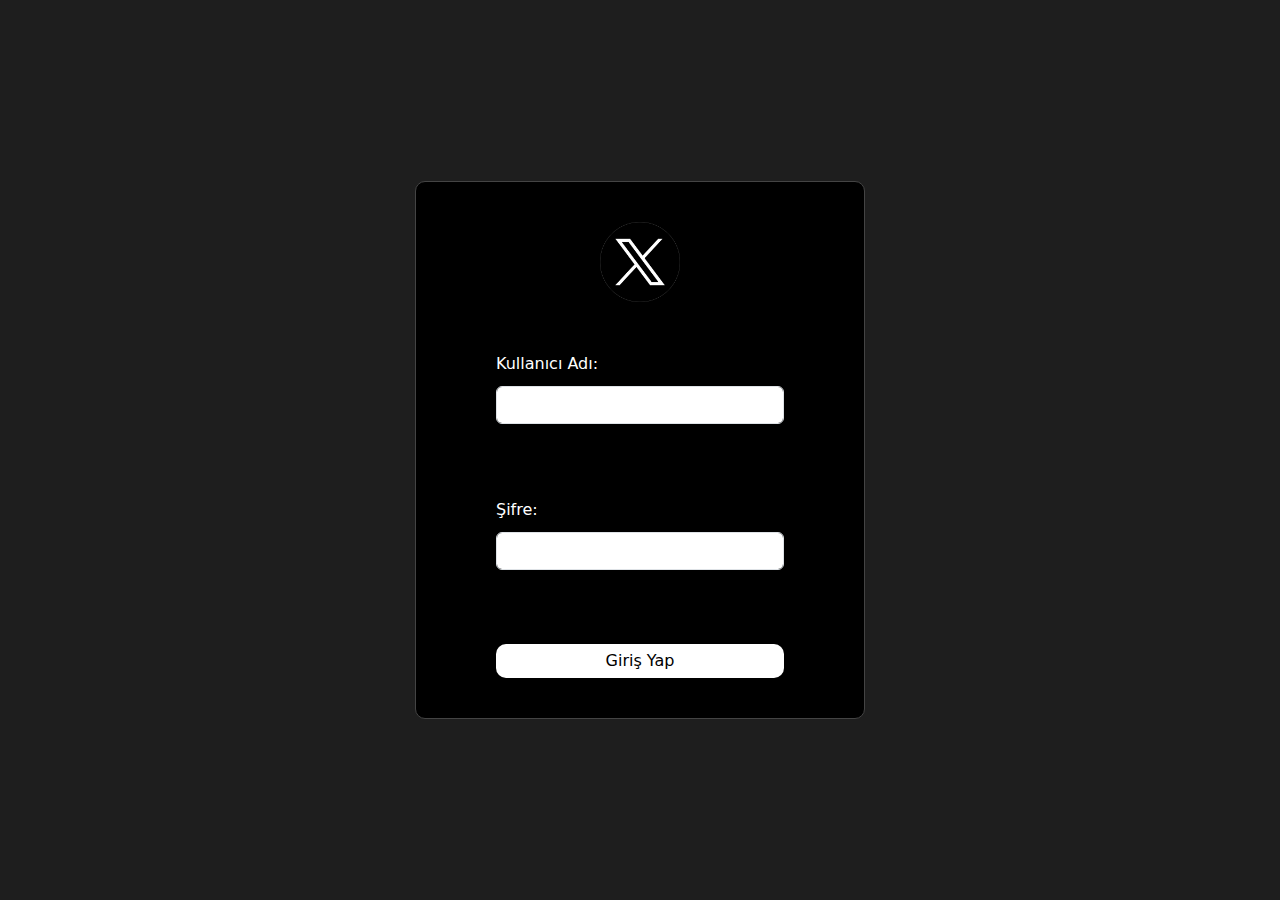
<file: auth.html>
<!DOCTYPE html>
<html lang="en">
  <head>
    <meta charset="UTF-8" />
    <meta name="viewport" content="width=device-width, initial-scale=1.0" />
    <title>X Clone Giriş Sayfası</title>
    <!-- * Bs Link -->
    <link
      href="https://cdn.jsdelivr.net/npm/bootstrap@5.3.3/dist/css/bootstrap.min.css"
      rel="stylesheet"
      integrity="sha384-QWTKZyjpPEjISv5WaRU9OFeRpok6YctnYmDr5pNlyT2bRjXh0JMhjY6hW+ALEwIH"
      crossorigin="anonymous"
    />
    <!-- * Css Link -->
    <link rel="stylesheet" href="./style/style.css" />
  </head>
  <body class="auth-page">
    <!-- * Form -->
    <form id="login">
      <img src="./images/x-logo .png" alt="" />
      <!-- Name -->
      <div class="name">
        <label>Kullanıcı Adı:</label>
        <input type="text" class="form-control" id="name" />
        <div class="name-warning mt-4">
          <!-- <p class="warning">Kullanıcı adı zorunludur</p> -->
        </div>
      </div>
      <div class="password">
        <label>Şifre:</label>
        <input type="password" class="form-control" id="password" />
        <div class="pass-warning mt-4">
          <!-- <p class="warning">Şifre zorunludur</p> -->
        </div>
      </div>
      <button type="submit" id="auth-login">Giriş Yap</button>
    </form>

    <!-- * Js Bağlantı -->
    <script src="./js/auth.js" type="module"></script>
  </body>
</html>
</file>
<file: style/style.css>
@import url("https://fonts.googleapis.com/css2?family=Poppins:ital,wght@0,100;0,200;0,300;0,400;0,500;0,600;0,700;0,800;0,900;1,100;1,200;1,300;1,400;1,500;1,600;1,700;1,800;1,900&display=swap");
button {
  border: none;
  outline: none;
  border-radius: 10px;
  cursor: pointer;
  padding: 5px 10px;
  transition: all 0.5s;
}

.auth-page {
  background-color: #1e1e1e;
  display: grid;
  place-items: center;
  min-height: 100vh;
}

.auth-page form {
  background-color: black;
  color: white;
  display: flex;
  flex-direction: column;
  align-items: center;
  padding: 40px 80px;
  border: 1px solid #444444;
  border-radius: 10px;
  gap: 50px;
  min-width: 450px;
}
.auth-page form img {
  width: 80px;
}
.auth-page form div {
  width: 100%;
}
.auth-page form div input {
  margin-top: 10px;
}
.auth-page form button {
  width: 100%;
  background-color: white;
}
.auth-page form button:hover {
  background-color: rgba(255, 255, 255, 0.5764705882);
}
.auth-page form .warning {
  max-width: 100%;
  background-color: #f8d7da;
  padding: 5px 10px;
  color: black;
  border-radius: 5px;
}

.top {
  display: flex;
  align-items: center;
  gap: 20px;
}
.top i {
  font-size: 30px;
}
.top h3 {
  font-size: 25px;
}

.tweet-info {
  display: flex;
  flex-direction: column;
  gap: 20px;
  margin-top: 20px;
}
.tweet-info .user {
  display: flex;
  justify-content: space-between;
  align-items: center;
}
.tweet-info .user .info {
  display: flex;
  align-items: center;
  gap: 10px;
}
.tweet-info .user .info img {
  width: 50px;
  height: 50px;
  border-radius: 50%;
}
.tweet-info .user button {
  border-radius: 10px;
  margin-right: 20px;
  padding: 12px 18px;
}
.tweet-info .user button:hover {
  background-color: rgb(157, 157, 157);
}
.tweet-info .data {
  display: flex;
  gap: 20px;
}
.tweet-info .data p {
  color: rgb(157, 157, 157);
}
.tweet-info .data p .count {
  color: white;
  font-weight: bold;
}
.tweet-info .buttons {
  display: flex;
  justify-content: space-between;
}
.tweet-info .buttons button {
  display: flex;
  gap: 5px;
  background: none;
  color: gray;
  border-radius: 50px;
  font-size: 15px;
}
.tweet-info .buttons button:hover {
  background-color: rgba(152, 152, 152, 0.331);
}

.user-page .top {
  padding: 20px;
}
.user-page .banner {
  position: relative;
}
.user-page .banner img {
  width: 100%;
  height: 200px;
}
.user-page .banner .user-pp {
  position: absolute;
  left: 30px;
  bottom: -65px;
  max-width: 130px;
  max-height: 130px;
  -o-object-fit: cover;
     object-fit: cover;
  border-radius: 50%;
}
.user-page .buttons {
  display: flex;
  justify-content: end;
  align-items: center;
  margin-top: 40px;
  margin-right: 40px;
  gap: 30px;
}
.user-page .buttons .icon {
  width: 40px;
  height: 40px;
  border: 1px solid white;
  display: grid;
  place-items: center;
  border-radius: 50%;
}
.user-page .buttons button {
  width: 100px;
  border-radius: 20px;
}
.user-page .user-page-info {
  padding: 20px;
  border-bottom: 1px solid rgb(70, 70, 70);
}
.user-page .user-page-info div {
  display: flex;
  gap: 40px;
}
.user-page .user-page-info div p {
  color: rgb(171, 171, 171);
}
.user-page .user-page-info div p .count {
  color: white;
  font-weight: bold;
}

.news {
  padding: 20px;
  display: flex;
  flex-direction: column;
  align-items: center;
  gap: 50px;
}
.news form {
  background-color: rgb(40, 40, 40);
  padding: 5px 15px;
  display: flex;
  align-items: center;
  gap: 10px;
  border-radius: 40px;
  color: rgb(183, 181, 181);
}
.news form input {
  background: none;
  border: none;
  outline: none;
  color: rgb(183, 181, 181);
}
.news .trends {
  background-color: rgb(40, 40, 40);
  padding: 20px;
  list-style: none;
  min-width: 250px;
  border-radius: 10px;
}
.news .trends li {
  padding: 10px;
  border-bottom: 1px solid rgb(90, 90, 90);
}

a {
  text-decoration: none;
  color: white;
}

.feed {
  background-color: black;
  color: white;
  min-height: 100vh;
  overflow: hidden;
  display: grid;
  grid-template-columns: 1fr 3fr 1fr;
  font-family: "Poppins", sans-serif;
}
@media (max-width: 1000px) {
  .feed {
    grid-template-columns: 1fr 3fr;
  }
}
@media (min-width: 1000px) {
  .feed {
    grid-template-columns: 1fr 600px 1fr;
  }
}
.feed .left-bar {
  display: flex;
  flex-direction: column;
  justify-content: space-between;
  margin-top: 20px;
}
@media (min-width: 1300px) {
  .feed .left-bar {
    align-items: end;
    margin-right: 50px;
  }
}
.feed .left-bar img {
  width: 80px;
}
@media (max-width: 1300px) {
  .feed .left-bar img {
    width: 50px;
  }
}
.feed .left-bar nav {
  display: flex;
  flex-direction: column;
}
@media (max-width: 1300px) {
  .feed .left-bar nav {
    padding: 10px 20px;
    align-items: end;
  }
}
.feed .left-bar nav a {
  text-decoration: none;
  color: white;
  display: flex;
  gap: 10px;
  font-size: 19px;
  padding: 20px 10px;
  border-radius: 6px;
  transition: all 0.5s;
}
.feed .left-bar nav a:hover {
  background-color: rgb(50, 50, 50);
}
.feed .left-bar nav button {
  background-color: #1ea1f2;
  color: white;
  margin-top: 20px;
  border-radius: 5px;
  font-weight: bold;
  padding: 10px;
}
.feed .left-bar nav button:hover {
  background-color: rgba(0, 97, 161, 0.512);
}
@media (max-width: 1300px) {
  .feed .left-bar nav button {
    width: 50px;
    height: 50px;
    border-radius: 50%;
    display: grid;
    place-items: center;
    padding: 0;
  }
}
.feed .left-bar nav button span {
  font-weight: bold;
}
.feed .left-bar nav span {
  white-space: nowrap;
}
@media (max-width: 1300px) {
  .feed .left-bar nav span {
    display: none;
  }
}
@media (max-width: 1300px) {
  .feed .left-bar nav i {
    font-size: 26px;
  }
}
.feed .left-bar .user-info {
  padding: 20px;
  display: flex;
  align-items: center;
  gap: 20px;
  margin-bottom: 20px;
}
@media (max-width: 1300px) {
  .feed .left-bar .user-info {
    flex-direction: column;
    align-items: end;
    margin-top: 70px;
  }
}
.feed .left-bar .user-info img {
  width: 60px;
  height: 60px;
  border-radius: 50%;
}
.feed .left-bar .user-info button {
  background-color: gray;
  color: white;
  border-radius: 6px;
  display: flex;
  align-items: center;
}
.feed .left-bar .user-info button span {
  font-size: 15px;
  pointer-events: none;
}
@media (max-width: 1300px) {
  .feed .left-bar .user-info button span {
    display: none;
  }
}
.feed .left-bar .user-info button i {
  pointer-events: none;
  font-size: 25px;
}
@media (max-width: 1300px) {
  .feed .left-bar .user-info p {
    display: none;
  }
}
.feed main {
  border: 1px solid rgb(50, 50, 50);
  height: 100vh;
  padding: 10px;
  overflow: hidden;
  overflow-y: auto;
}
.feed main header {
  font-weight: bold;
  font-size: 20px;
  padding: 20px;
  border-bottom: 1px solid rgb(50, 50, 50);
}
.feed main #post-tweets {
  display: flex;
  gap: 10px;
  padding: 10px;
  border-bottom: 1px solid rgb(50, 50, 50);
}
.feed main #post-tweets img {
  width: 50px;
  height: 50px;
  border-radius: 50%;
}
.feed main #post-tweets .input-area {
  width: 100%;
}
.feed main #post-tweets .input-area input {
  padding: 10px 20px;
  width: 100%;
  border: none;
  outline: none;
  background-color: black;
  font-size: 20px;
}
.feed main #post-tweets .input-area .buttons {
  display: flex;
  justify-content: end;
}
.feed main #post-tweets .input-area .buttons button {
  background-color: #0e619b;
  color: white;
  padding: 10px;
  border-radius: 60px;
  font-size: 15px;
}
.feed main #post-tweets .input-area .buttons button:hover {
  background-color: rgba(0, 98, 155, 0.608);
}
.feed main .tweets-area {
  display: flex;
  flex-direction: column;
}
.feed main .tweet {
  display: flex;
  gap: 15px;
  padding: 10px;
  border-bottom: 1px solid rgb(28, 28, 28);
}
.feed main .tweet:hover {
  background-color: rgb(28, 28, 28);
}
.feed main .tweet .user-image {
  height: 40px;
  width: 40px;
  border-radius: 50%;
}
.feed main .tweet .body {
  width: 100%;
  margin-top: 10px;
  padding: 20px;
}
.feed main .tweet .body .user {
  display: flex;
  align-items: center;
  justify-content: space-between;
  color: white;
}
.feed main .tweet .body .user .info {
  display: flex;
  align-items: center;
  gap: 10px;
  width: 70%;
  white-space: nowrap;
}
.feed main .tweet .body .user .info p {
  color: gray;
}
.feed main .tweet .body .user .info .tweets-time {
  white-space: nowrap;
}
.feed main .tweet .body .content {
  width: 100% !important;
  padding: 20px;
}
.feed main .tweet .body .content img {
  width: 100%;
  -o-object-fit: cover;
     object-fit: cover;
  max-height: 300px;
  border-radius: 10px;
}
.feed main .tweet .body .content video {
  width: 100%;
  max-height: 500px;
  border-radius: 20px;
}
.feed main .tweet .body .buttons {
  display: flex;
  justify-content: space-between;
  margin-top: 10px;
}
.feed main .tweet .body .buttons button {
  background: none;
  color: rgb(136, 136, 136);
  font-size: 15px;
  display: flex;
  gap: 10px;
}/*# sourceMappingURL=style.css.map */
</file>
